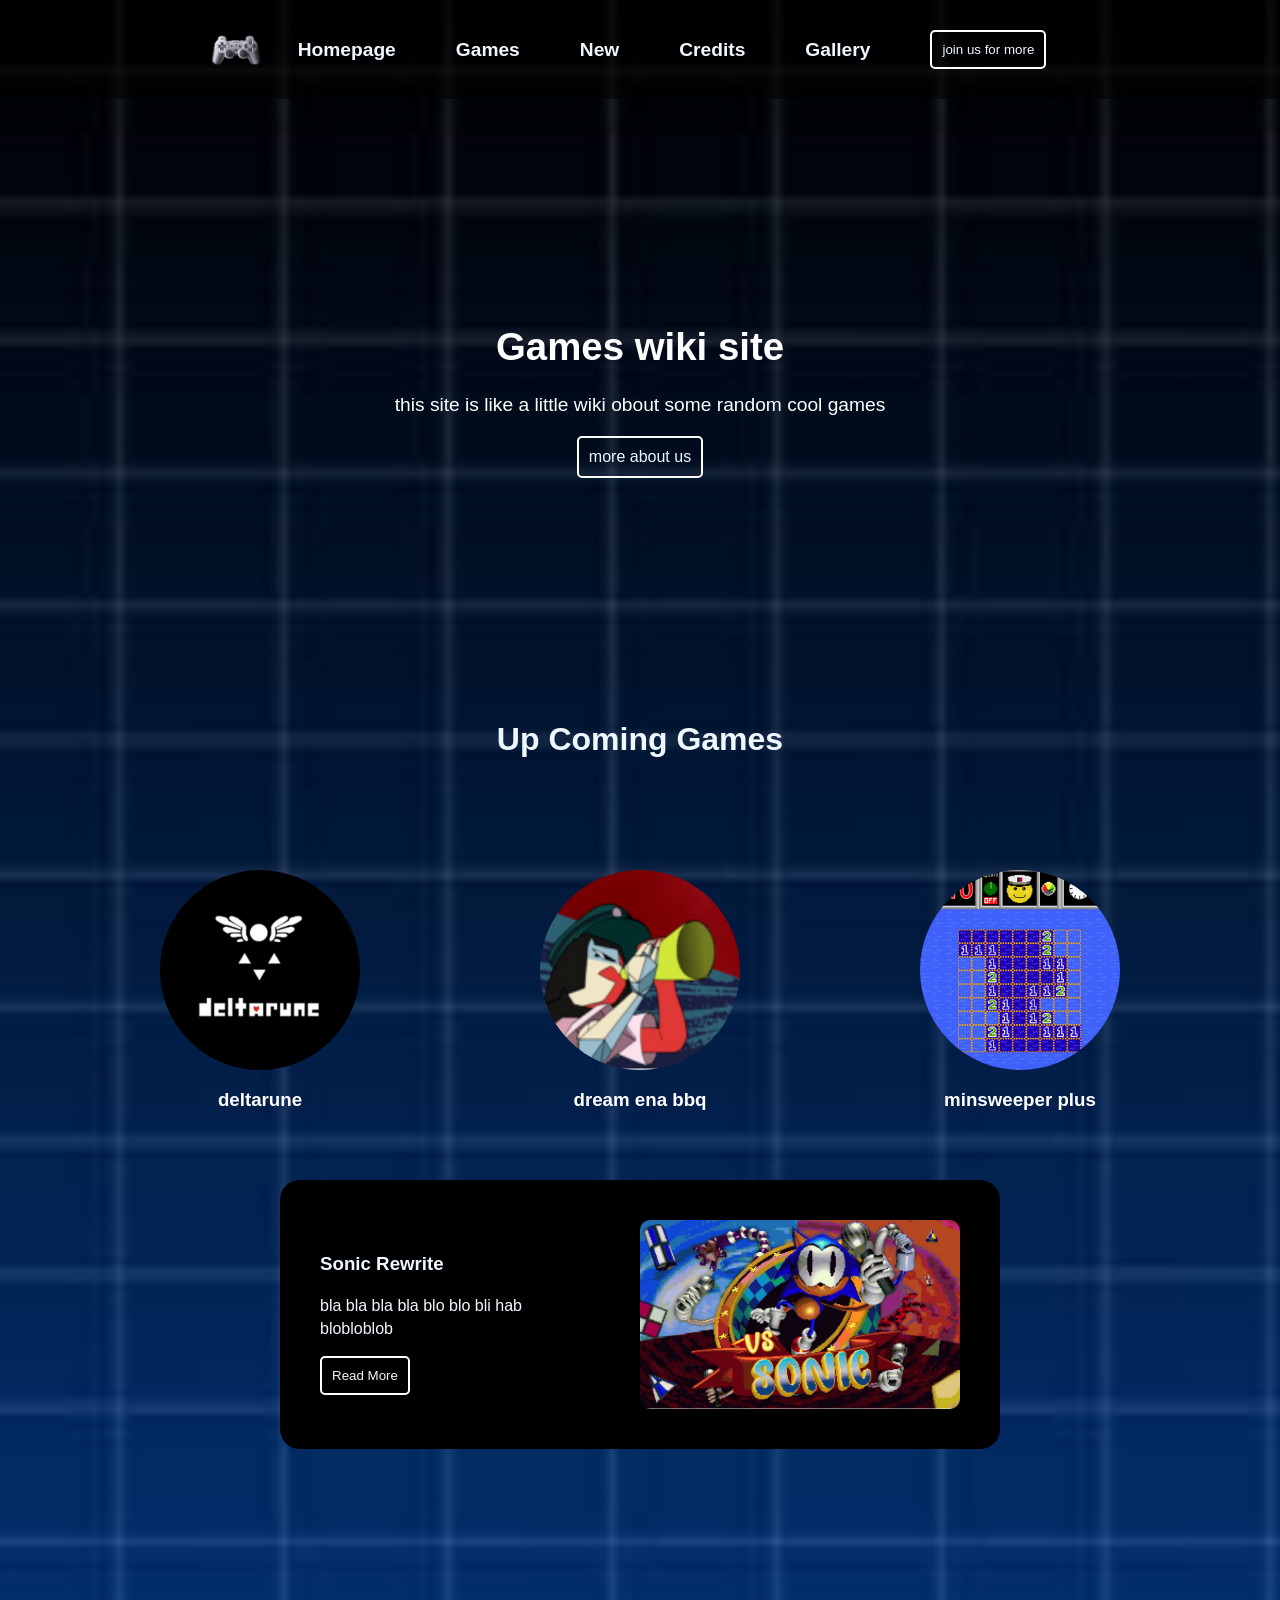
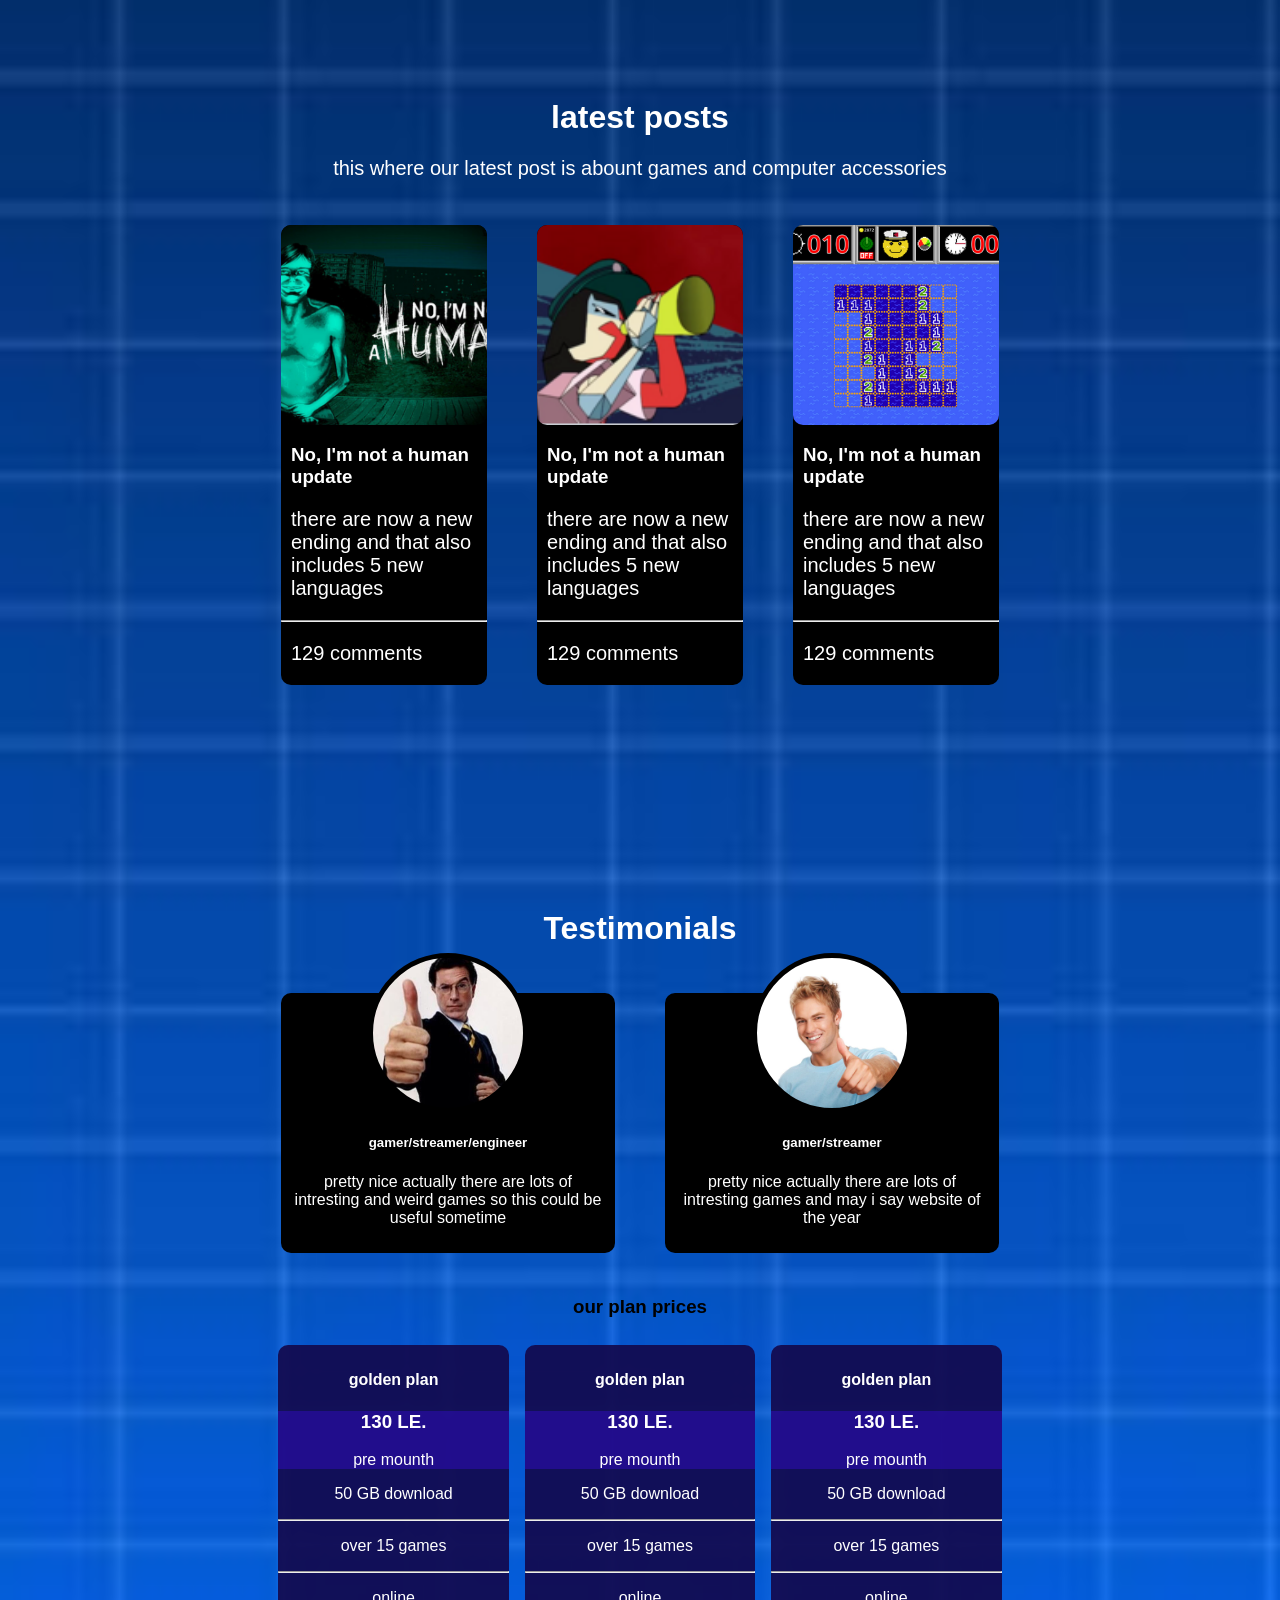
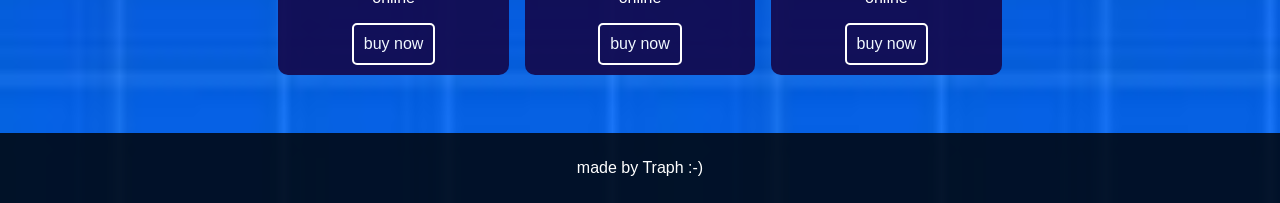
<file: index.html>
<!DOCTYPE html>
<html lang="en">
    <head>
        <meta charset="UTF-8" />
        <title>games :-P</title>
        <link rel="stylesheet" href="style.css">
        
    </head>
    <body class="mainpage">
        <div class="maincontant">
            <div class="bar">
                <img src="img/icon.png" width="5%">
                <a>Homepage</a>
                <a>Games</a>
                <a>New</a>
                <a>Credits</a>
                <a>Gallery</a>
                <a href="join.html"><button>join us for more</button></a>
            </div>
            <div class="details">
                <h3></h3>
                <h1>Games wiki site</h1>
                <p>this site is like a little wiki obout some random cool games</p>
                <button>more about us</button>
            </div>
        </div>
            <div class="upcoming">
                <h1>Up Coming Games</h1>
                <div class="items">
                <div class="item del">
                    <div class="img"></div>
                    <h3>deltarune</h3>
                
                </div>
                <div class="item bbq">
                    <div class="img"></div>
                    <h3>dream ena bbq</h3>
                
                </div>
                <div class="item mine">
                    <div class="img"></div>
                    <h3>minsweeper plus</h3>
                
                </div>
                </div>
            
            </div>
            <div class="maingame">
                <div class="gamedetials">
                    <h3>Sonic Rewrite</h3>
                    <p>bla bla bla bla blo blo bli hab blobloblob</p>
                    <a href="https://en.wikipedia.org/wiki/No,_I%27m_Not_a_Human"><button>Read More</button></a>
                </div>
                <img src="img/sonic%20rewrite.png" width="50%">
            </div>
    
        
        
        
        
        
        
        
      <div class="postcontant">  
          <h1>latest posts</h1>
            <p>this where our latest post is abount games and computer accessories</p>
            
        <div class="posts">
            
             <div class="post post1">
                <div class="img"></div>
                <h3>No, I'm not a human update</h3>
                <p>there are now a new ending and that also includes 5 new languages</p>
                <hr>
                <p>129 comments</p>
            </div>
            
                        
             <div class="post post2">
                <div class="img"></div>
                <h3>No, I'm not a human update</h3>
                <p>there are now a new ending and that also includes 5 new languages</p>
                <hr>
                <p>129 comments</p>
            </div>
            
                        
             <div class="post post3">
                <div class="img"></div>
                <h3>No, I'm not a human update</h3>
                <p>there are now a new ending and that also includes 5 new languages</p>
                <hr>
                <p>129 comments</p>
            </div>
          </div>
        </div>
        
        
        <div class="tests">
            <h1>Testimonials</h1>
            <div class="testies">
                <div class="test test1">
                    <div class="img"></div>
                    <h5>gamer/streamer/engineer</h5>
                    <p>pretty nice actually there are lots of intresting and weird games so this could be useful sometime</p>
                
                </div>
                <div class="test test2">
                    <div class="img"></div>
                    <h5>gamer/streamer</h5>
                    <p>pretty nice actually there are lots of intresting games and may i say website of the year</p>
                    
                </div>
            
            </div>
        </div>
        
        
        
        <div class="pricing">
            <h3>our plan prices</h3>
            <div class="prices">
                
                <div class=price>
                    <h4>golden plan</h4>
                    <div class="plan">
                        <h3>130 LE.</h3>
                        pre mounth
                    </div>
                    <div class="detailes">
                        <p>50 GB download</p>
                        <hr>
                        <p>over 15 games</p>
                        <hr>
                        <p>online</p>
                    </div>
                    <button>buy now</button>
                </div>
                
                <div class=price>
                    <h4>golden plan</h4>
                    <div class="plan">
                        <h3>130 LE.</h3>
                        pre mounth
                    </div>
                    <div class="detailes">
                        <p>50 GB download</p>
                        <hr>
                        <p>over 15 games</p>
                        <hr>
                        <p>online</p>
                    </div>
                    <button>buy now</button>
                </div>
                
                <div class=price>
                    <h4>golden plan</h4>
                    <div class="plan">
                        <h3>130 LE.</h3>
                        pre mounth
                    </div>
                    <div class="detailes">
                        <p>50 GB download</p>
                        <hr>
                        <p>over 15 games</p>
                        <hr>
                        <p>online</p>
                    </div>
                    <button>buy now</button>
                </div>
            
            </div>
        
        </div>
        
        <div class="foter">
            <p>made by Traph :-)</p>
        
        </div>
        
    </body>
</html>
</file>
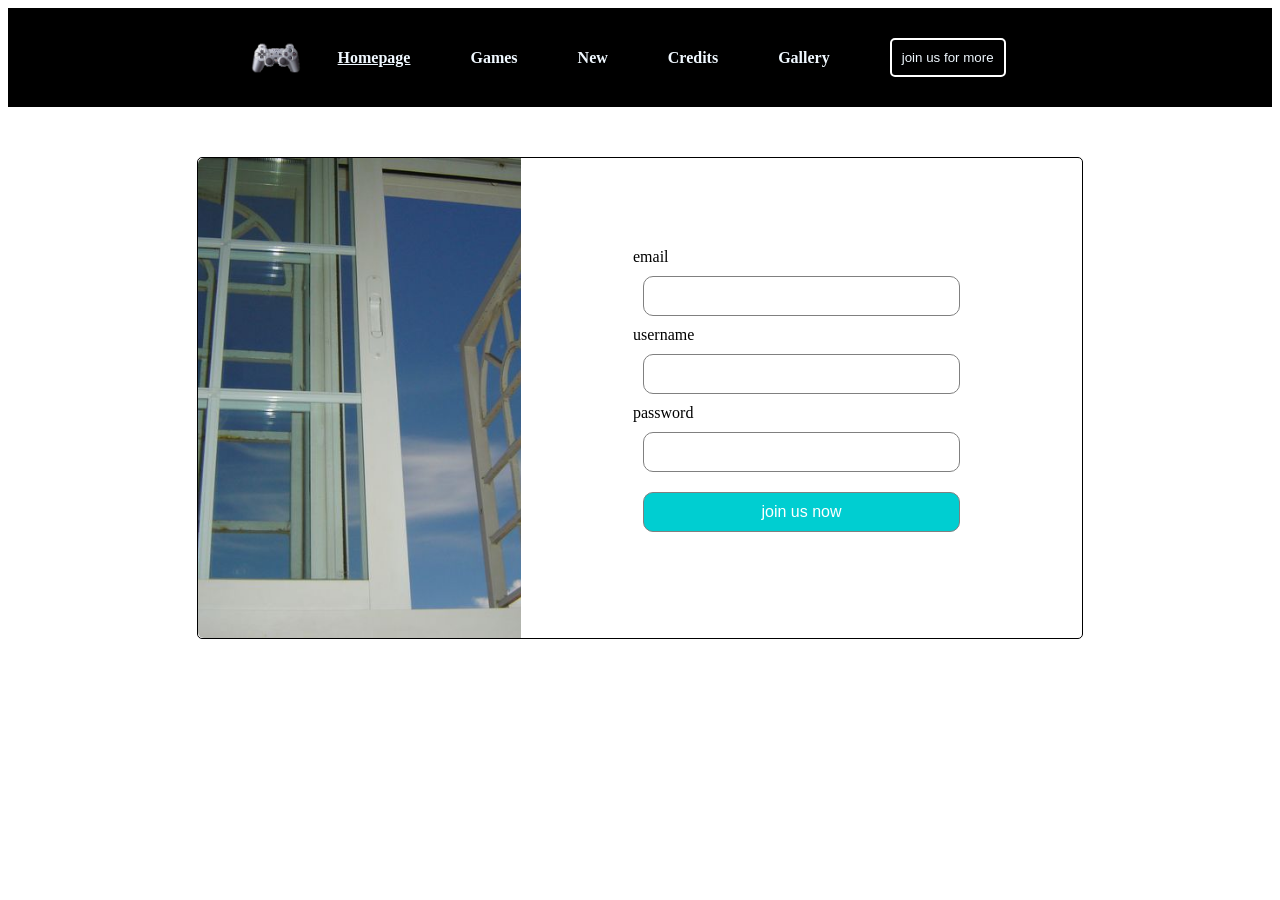
<file: join.html>
<!DOCTYPE html>
<html lang="en">
   <head>
        <meta charset="UTF-8" />
        <title>games :-P</title>
        <link rel="stylesheet" href="style.css">
        
    </head>
    <body >
     
         <div class="bar joinnav">
                <img src="img/icon.png" width="5%">
                <a href="index.html">Homepage</a>
                <a>Games</a>
                <a>New</a>
                <a>Credits</a>
                <a>Gallery</a>
                <a href="join.html"><button>join us for more</button></a>
        </div>
        
        <div class="joinform">
            <div class="image"></div>
            <div class="form">
                <form>
                    email
                    <input text="email">
                    username
                    <input text="name">
                    password
                    <input text="password">
                    <button>join us now</button>
                </form>
            
            </div>
        </div>

    </body>
</html>
</file>
<file: style.css>
body.mainpage{
    margin: 0px;
    padding: 0px;
    background-image: url(img/blue%20color%20grid.jpeg);
    background-repeat: no-repeat;
    background-size: cover;
    font-family:sans-serif;
}

div.maincontant{
    height: 700px;
    font-size: larger
    ;
}

div.bar{
    display: flex;
    justify-content: center;
    color:black;
    align-items: center;
    background: rgba(0,0,0,0.6);
    
    
    
}
div.joinnav{
    background-color: black;
}

div.bar a{
    margin: 30px;    
    color:aliceblue;
    font-weight: bold;
    
}

div.bar button{
    padding:10px;
    border-radius: 5px;
    border:2px solid white;
    background-color: transparent;
    color:aliceblue
}

div.details{
    text-align: center;
    padding-top: 100px;
    color:white;
    margin-top: 100px;
    margin-bottom: 200px;
}

.details button{
    padding:10px;
    border-radius: 5px;
    border:2px solid white;
    background-color: transparent;
    color:aliceblue;
    font-size: medium
}

div.maingame{
    display:flex;
    width: 50%;
    margin:auto;
    align-items: center;
    background-color:black;
    color:aliceblue;
    padding:40px;
    border-radius: 20px;
    line-height: 23px;
    margin-top:100px;
}
div.gamedetials button{
     padding:10px;
    border-radius: 5px;
    border:2px solid white;
    background-color: transparent;
    color:aliceblue;
}

div.maingame img{
    margin-left: 100px;
    border-radius: 10px
}

div.upcoming{
    text-align: center;
    color:aliceblue
    
    
}
div.items{
    display: flex;
    align-items: center;
    justify-content: center;
    color:aliceblue
    
}
div.item{
    color:white;
    align-items: center;
    margin:50px;
    padding:40px;
    height: 120px
    
    
    
}

div.del div.img{
    border-radius: 400px;
    height: 200px;
    width: 200px;
    background-image: url(img/delta2.png);
    background-size: cover;
    background-position: center
       
}

div.bbq div.img{
    border-radius: 400px;
    height: 200px;
    width: 200px;
    background-image: url(img/ena%20dream%20bbq.png);
    background-size: cover;
    background-position: center
       
}

div.mine div.img{
    border-radius: 400px;
    height: 200px;
    width: 200px;
    background-image:url(img/minsweeper%20plus.png);
    background-size: cover;
    background-position: center;   
}



div.postcontant{
    margin-top: 250px;
    color:white;
    
}
div.postcontant h1 , div.postcontant p{
    text-align: center;
    
}
div.postcontant p{
    font-size: 20px
}


div.post{
    margin:25px;
    background-color:black;
    border-radius: 10px;
    color:white; 
    
}

div.posts{
    display: flex;
    width: 60%;
    justify-content: space-around;
    color:black;
    align-items: center;
    margin:auto;
}

div.post1 div.img , div.post2 div.img , div.post3 div.img{
    background-image:url(img/ninah.png);
    height: 200px;
    background-size: cover;
    background-position: center;
    border-radius: 10px
    
}
div.post2 div.img{
    background-image:url(img/ena%20dream%20bbq.png);
}
div.post3 div.img{
    background-image:url(img/minsweeper%20plus.png);
}
div.post h3 , div.post p , div.post h5{
    padding-right:10px;
    padding-left:10px;
    text-align: left
}

div.tests{
    text-align: center;
    color:white;
    margin-top: 200px;
    
}

div.testies{
    display: flex;
    width: 60%;
    justify-content: space-around;
    color:black;
    align-items: center;
    margin:auto;
    
}
div.test{
    margin:25px;
    background-color:black;
    border-radius: 10px;
    color:white;
    width:50%;
    padding:10px;
    
}

div.test1 div.img{
    border-radius: 300px;
    height: 150px;
    width: 150px;
    background-image: url(img/download.jpe);
    background-size: cover;
    background-position: center;
    margin:auto;
    margin-top: -50px;
    border:5px solid black;
 
}

div.test2 div.img{
    border-radius: 300px;
    height: 150px;
    width: 150px;
    background-image: url(img/Like.jpe);
    background-size: cover;
    background-position: center;
    margin:auto;
    margin-top: -50px;
    border:5px solid black;
}


.pricing h3{
    text-align:center
}
.prices{
    display:flex;
    justify-content: center;
    width: 60%;
    margin: auto;
    text-align: center;
}
.price{
    width: 30%;
    margin:8px;
    background-color:rgba(19, 10, 79, 0.93);
    color: white;
    padding-top:5px;
    padding-bottom: 10px;
    border-radius:10px
}
.price button{
    padding:10px;
    border-radius: 5px;
    border:2px solid white;
    background-color: transparent;
    color:aliceblue;
    font-size: medium 
}
.plan{
    background-color:rgba(39, 13, 161, 0.72)
    
}

.joinform{
    display:flex;
    justify-content: center;
    margin:auto;
    width:70%;
    border:1px solid black;
    border-radius: 5px;
    margin-top: 50px;
}

.joinform .image {
    width:35%;
    border-bottom-left-radius: 6px;
    border-top-left-radius: 6px;
}
.joinform .form{
    width:65%
}
.joinform .image{
    background-image: url("img/back2.jpe");
    background-size:cover;
    background-position:center;
    height: 450px;
    width:300px;
    padding:15px;
}
form input, form button{
    padding:10px;
    font-size:16px;
    border:1px solid grey;
    border-radius: 10px;
    display: block;
    margin: 10px;
    
}
form{
    display: flex;
    flex-direction: column;
    width:60%;
    margin: auto;
    padding-top: 90px;
}
form button{
    background-color: darkturquoise;
    color:white
}
.foter{
    margin-top: 50px;
    background-color: rgba(0, 0, 0, 0.82);
    color:white;
    text-align: center;
    padding: 10px;
    
}
</file>
